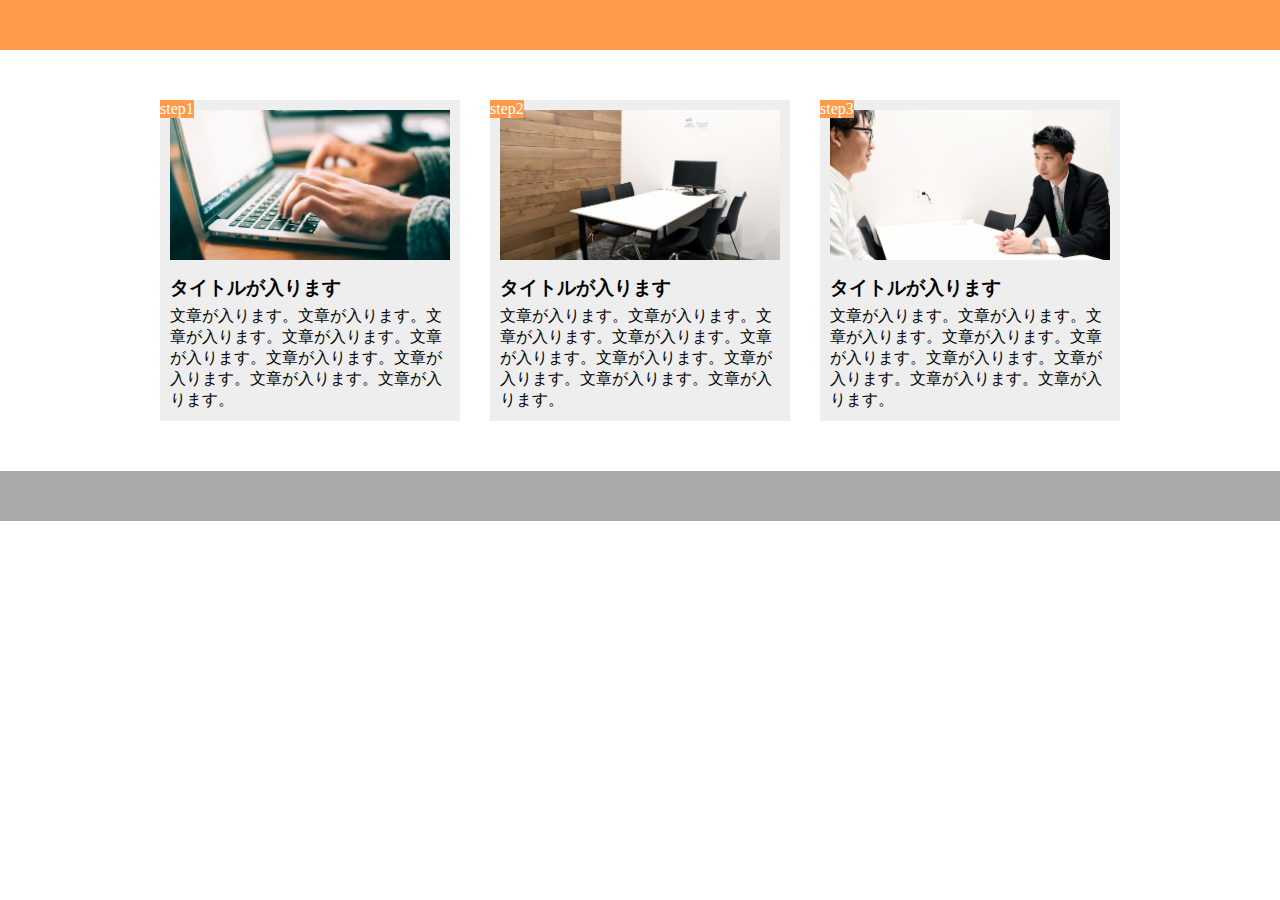
<file: chapter10/index_10.html>
<!DOCTYPE html>
<!DOCTYPE html>
<html>
<head>
	<meta charset="utf-8">
	<meta name="viewport" content="width=device-width">
	<link rel="stylesheet" type="text/css" href="style_10.css">
	<title>EXERCISE10</title>
</head>
<body>
	<header></header>

	<main class="clearfix">
		<div class="item">
			<div class="item-step">step1</div>
			<div class="item-img1"></div>
			<div class="item-txt">
				<h3>タイトルが入ります</h3>
				<p>文章が入ります。文章が入ります。文章が入ります。文章が入ります。文章が入ります。文章が入ります。文章が入ります。文章が入ります。文章が入ります。</p>
			</div>
		</div>
		<div class="item">
			<div class="item-step">step2</div>
			<div class="item-img2"></div>
			<div class="item-txt">
				<h3>タイトルが入ります</h3>
				<p>文章が入ります。文章が入ります。文章が入ります。文章が入ります。文章が入ります。文章が入ります。文章が入ります。文章が入ります。文章が入ります。</p>
			</div>
		</div>
		<div class="item">
			<div class="item-step">step3</div>
			<div class="item-img3"></div>
			<div class="item-txt">
				<h3>タイトルが入ります</h3>
				<p>文章が入ります。文章が入ります。文章が入ります。文章が入ります。文章が入ります。文章が入ります。文章が入ります。文章が入ります。文章が入ります。</p>
			</div>
		</div>
	</main>
	
	<footer></footer>
</body>
</html>
</file>
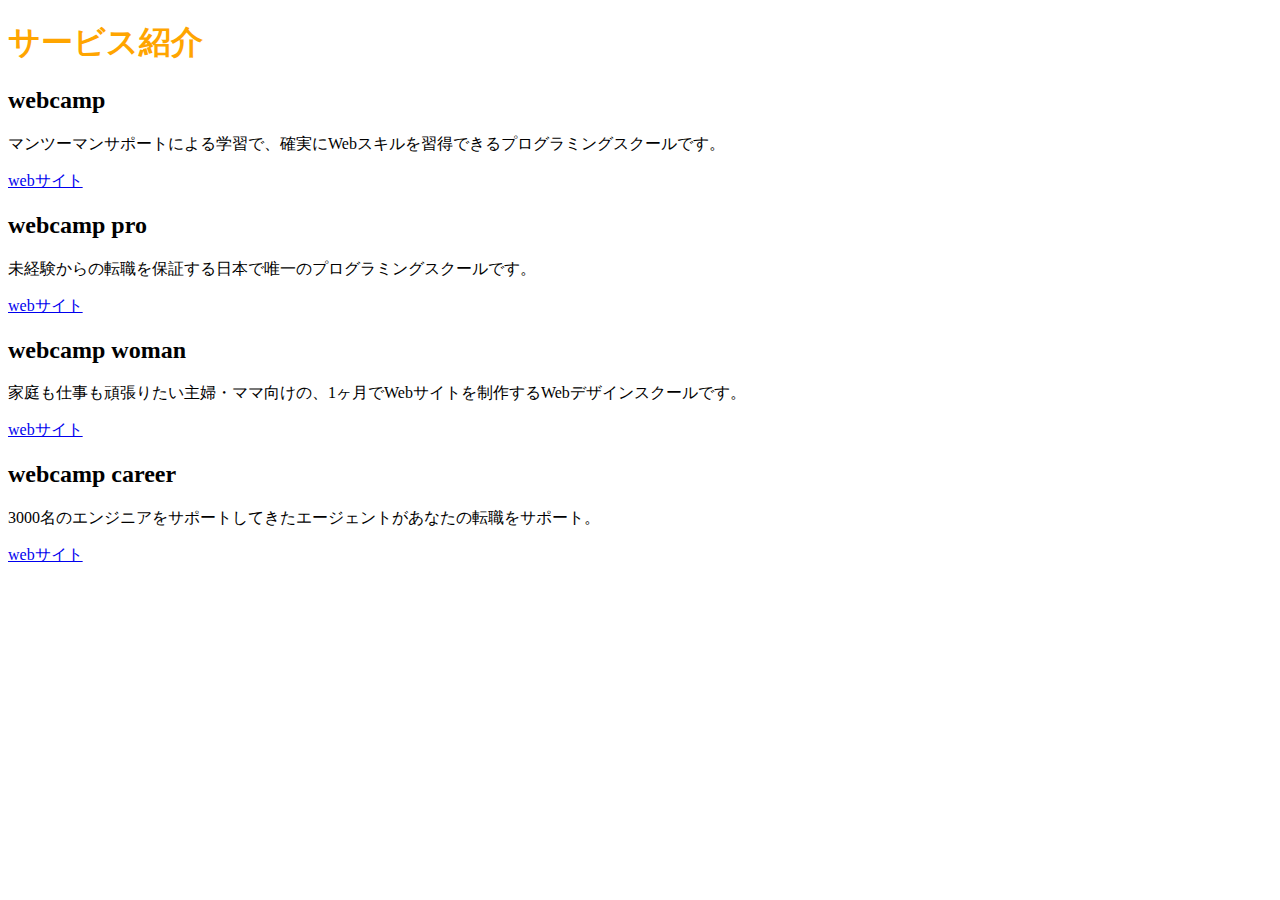
<file: chapter2/exercise2.html>
<!DOCTYPE html>
<!DOCTYPE html>
<html>
<head>
	<meta charset="utf-8">
	<title>chapter2_exercise</title>
	<link rel="stylesheet" type="text/css" href="exercise2_style.css">
</head>
<body>
	<h1>サービス紹介</h1>
	<h2>webcamp</h2>
	<p>マンツーマンサポートによる学習で、確実にWebスキルを習得できるプログラミングスクールです。
	</p>
	<a href="https://web-camp.io/">webサイト</a>

	<h2>webcamp pro</h2>
	<p>未経験からの転職を保証する日本で唯一のプログラミングスクールです。</p>
	<a href="https://web-camp.io/career/">webサイト</a>

	<h2>webcamp woman</h2>
	<p>家庭も仕事も頑張りたい主婦・ママ向けの、1ヶ月でWebサイトを制作するWebデザインスクールです。</p>
	<a href="https://web-camp.io/magazine/">webサイト</a>

	<h2>webcamp career</h2>
	<p>3000名のエンジニアをサポートしてきたエージェントがあなたの転職をサポート。</p>
	<a href="https://infratop.jp/service/">webサイト</a>
	

</body>
</html>
</file>
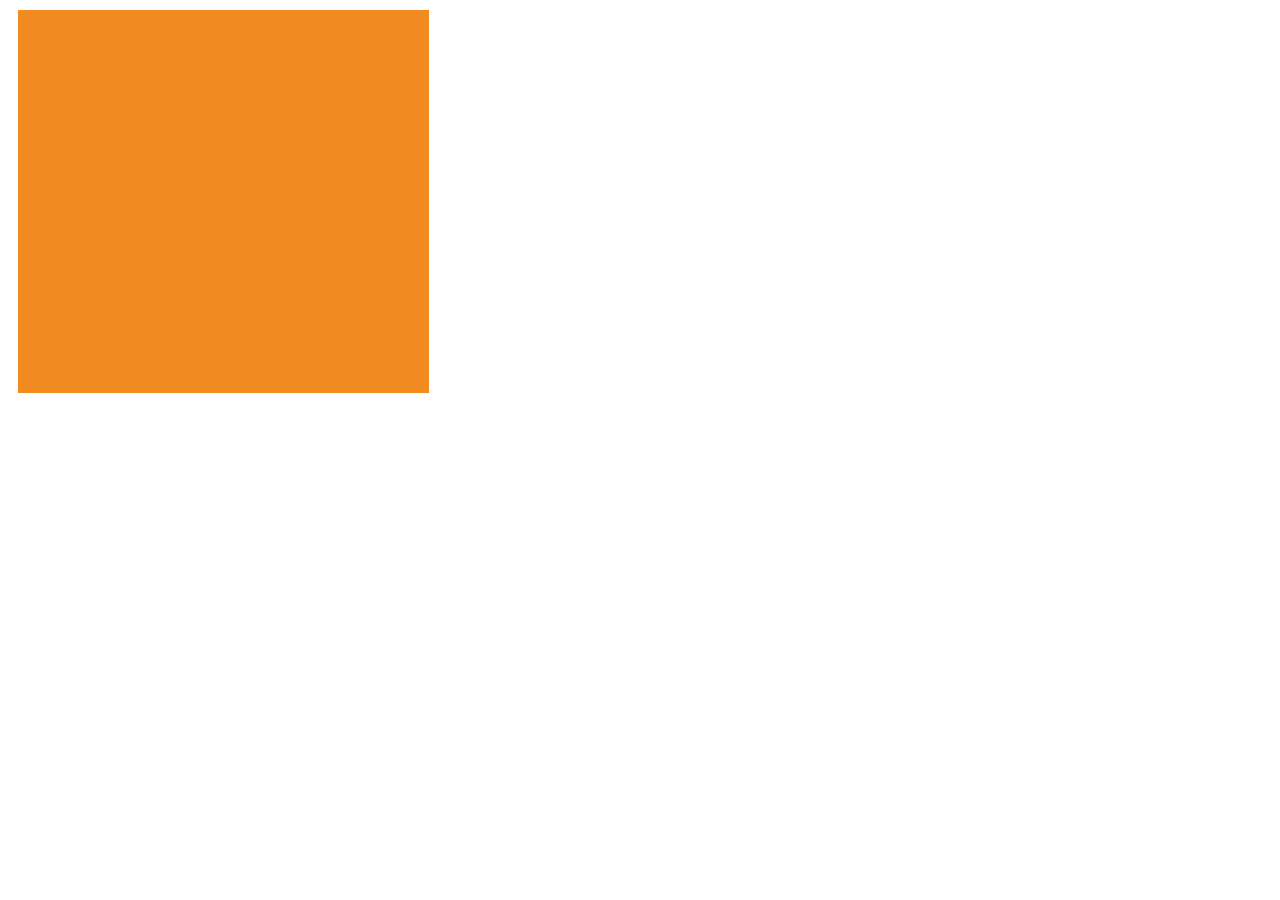
<file: chapter3/box.html>
<!DOCTYPE html>
<!DOCTYPE html>
<html>
<head>
	<meta charset="utf-8">
	<!-- CSSファイルの読み込み -->
	<link rel="stylesheet" type="text/css" href="box.css">
	<title>BOX</title>
</head>
<body>
	<!-- box1用のdiv -->
	<div class="box1">
		<div class=""></div>
	</div>
</body>
</html>
</file>
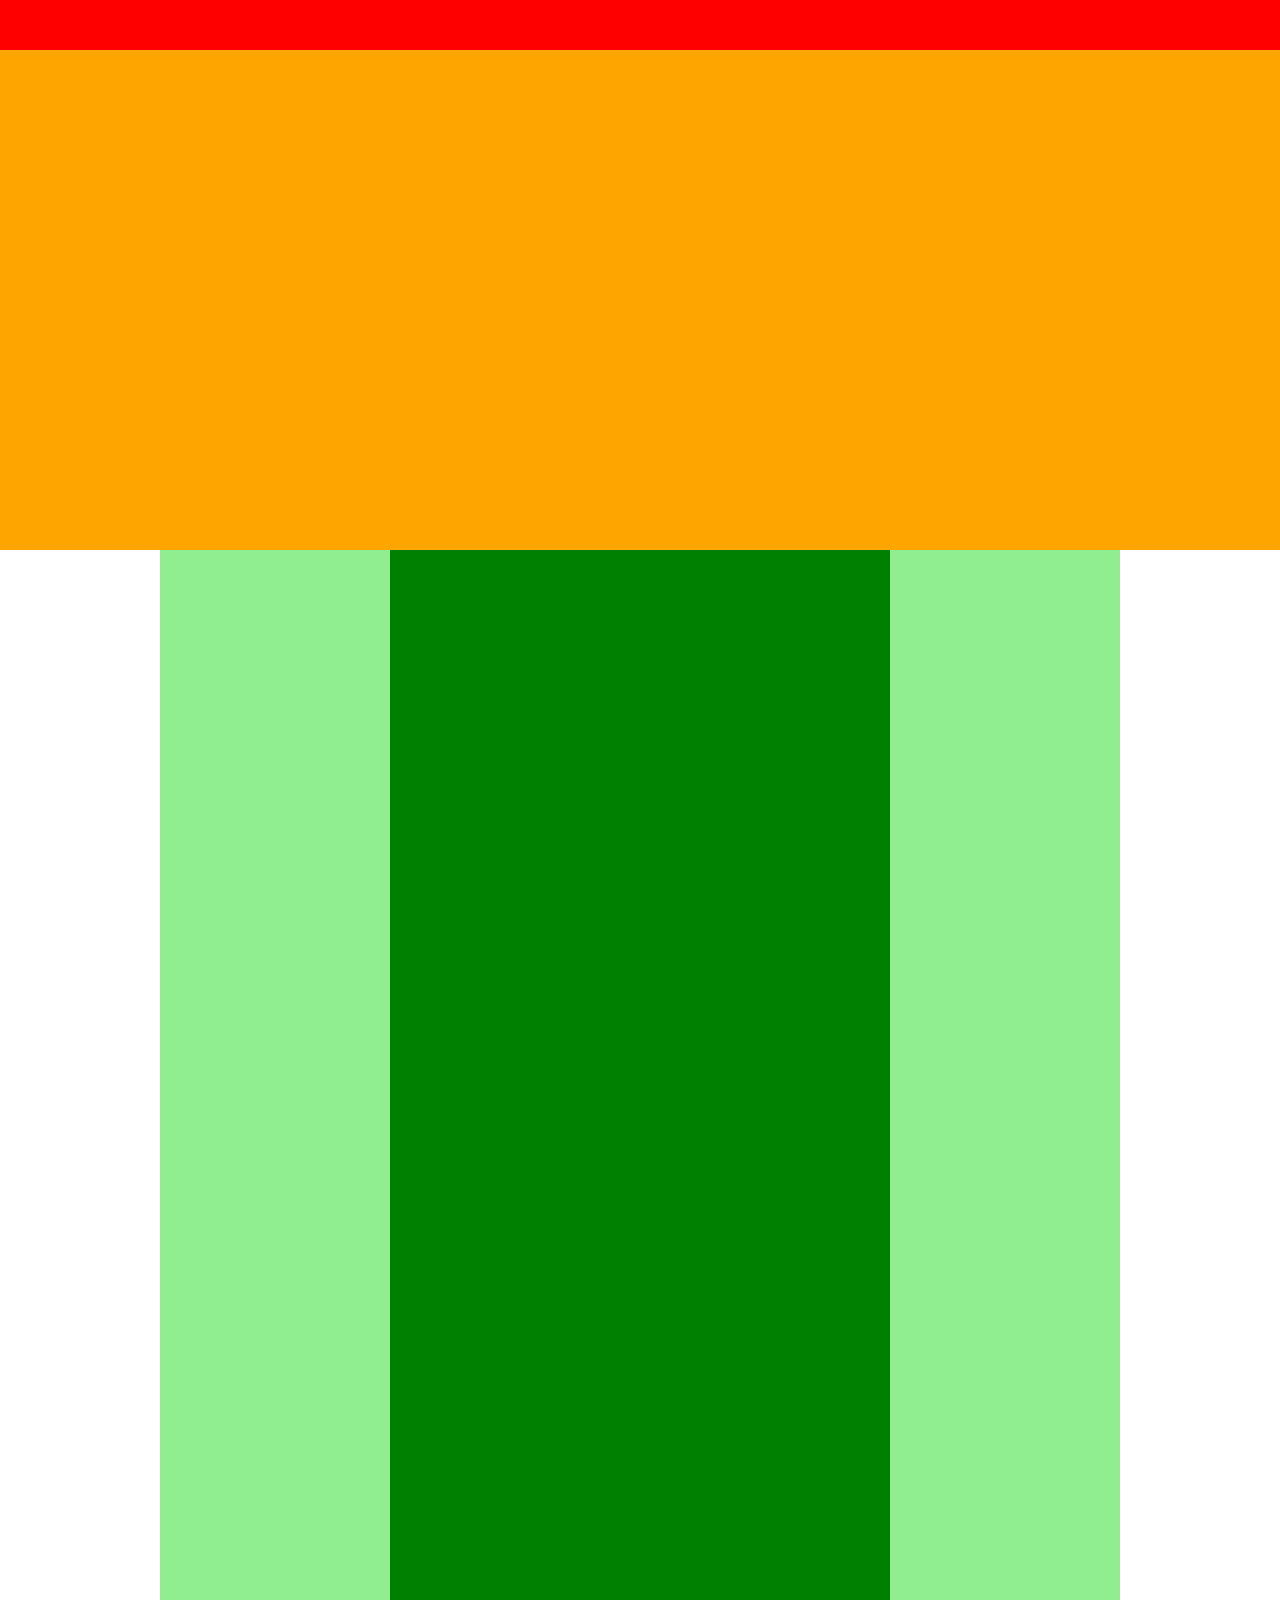
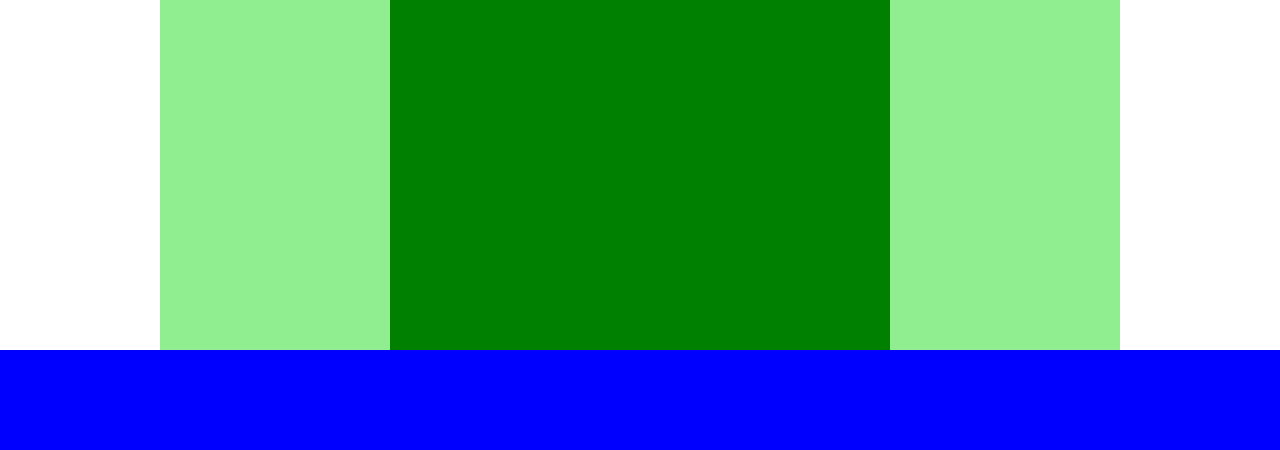
<file: chapter4/exercise4.html>
<!DOCTYPE html>
<!DOCTYPE html>
<html>
<head>
	<meta charset="utf-8">
	<link rel="stylesheet" href="exercise4_style.css">
	<title>EXERCISE4</title>
</head>
<body>
	<!-- header -->
	<div class="header"></div>

	<!-- main-visual -->
	<div class="main-visual"></div>

	<!-- main -->
	<div class="main clearfix">
		<div class="main-left"></div>
		<div class="main-middle"></div>
	    <div class="main-right"></div>
	</div>
	
	<!-- footer -->
	<div class="footer"></div>
</body>
</html>
</file>
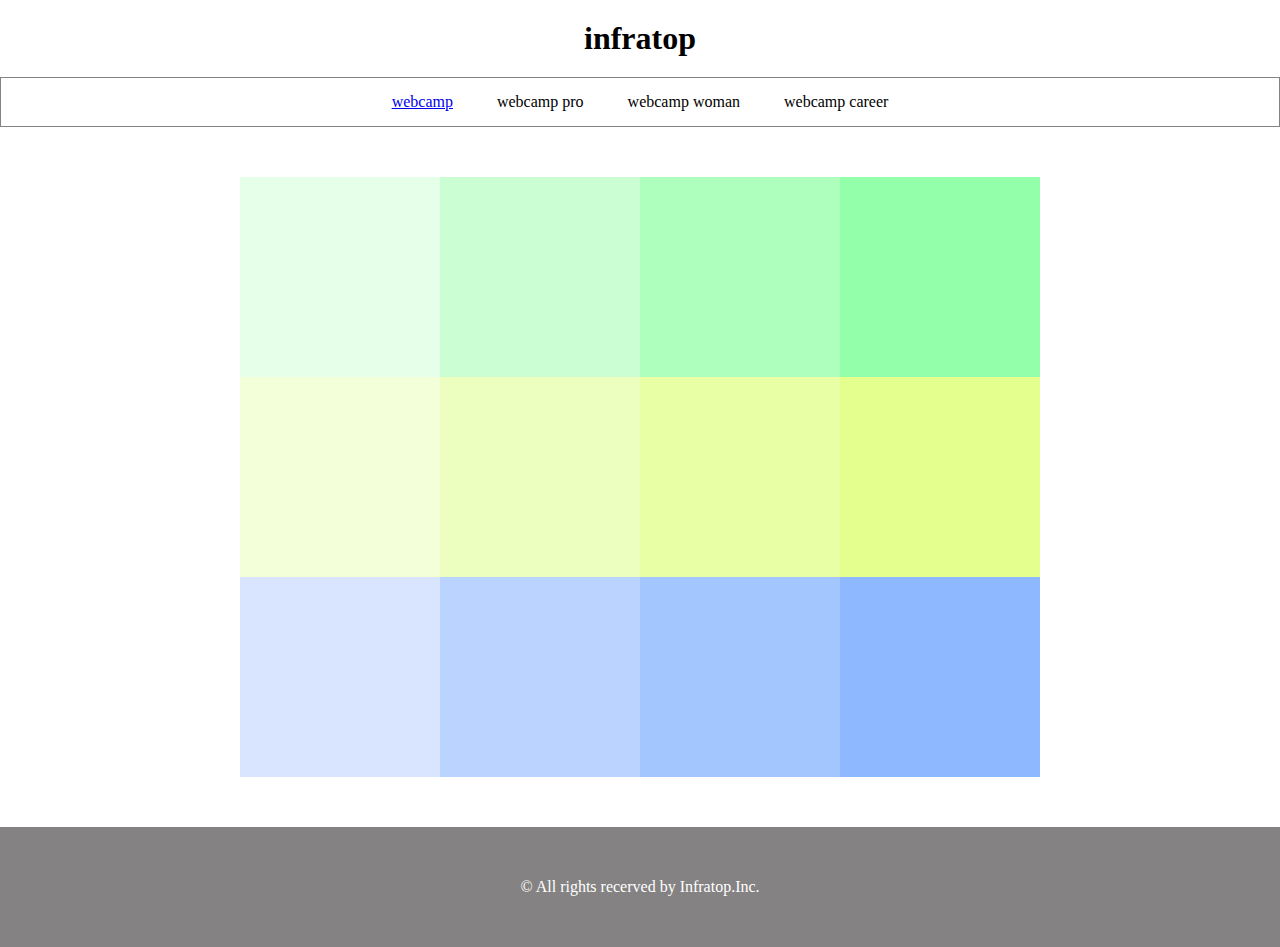
<file: chapter5/exercise5.html>
<!DOCTYPE html>
<!DOCTYPE html>
<html>
<head>
	<meta charset="utf-8">
	<link rel="stylesheet" href="exercise5_style.css">
	<title>EXERCISE5</title>
</head>
<body>
	<header>
		<h1>infratop</h1>
	</header>
	<nav>
		<ul class="nav-list">
			<li class="nav-item">
				<a href="index.html">webcamp</a>
			</li>
			<li class="nav-item">webcamp pro</li>
			<li class="nav-item">webcamp woman</li>
			<li class="nav-item">webcamp career</li>
		</ul>
	</nav>

	<!-- main -->
	<div class="main clearfix">
		<div class="green">
			<div class="g1"></div>
			<div class="g2"></div>
			<div class="g3"></div>
			<div class="g4"></div>
		</div>
		<div class="yello">
			<div class="y1"></div>
			<div class="y2"></div>
			<div class="y3"></div>
			<div class="y4"></div>
		</div>
		<div class="blue">
			<div class="b1"></div>
			<div class="b2"></div>
			<div class="b3"></div>
			<div class="b4"></div>
		</div>
	</div>
	<footer>
		<p class="footer-text">© All rights recerved by Infratop.Inc.</p>
	</footer>
</body>
</html>
</file>
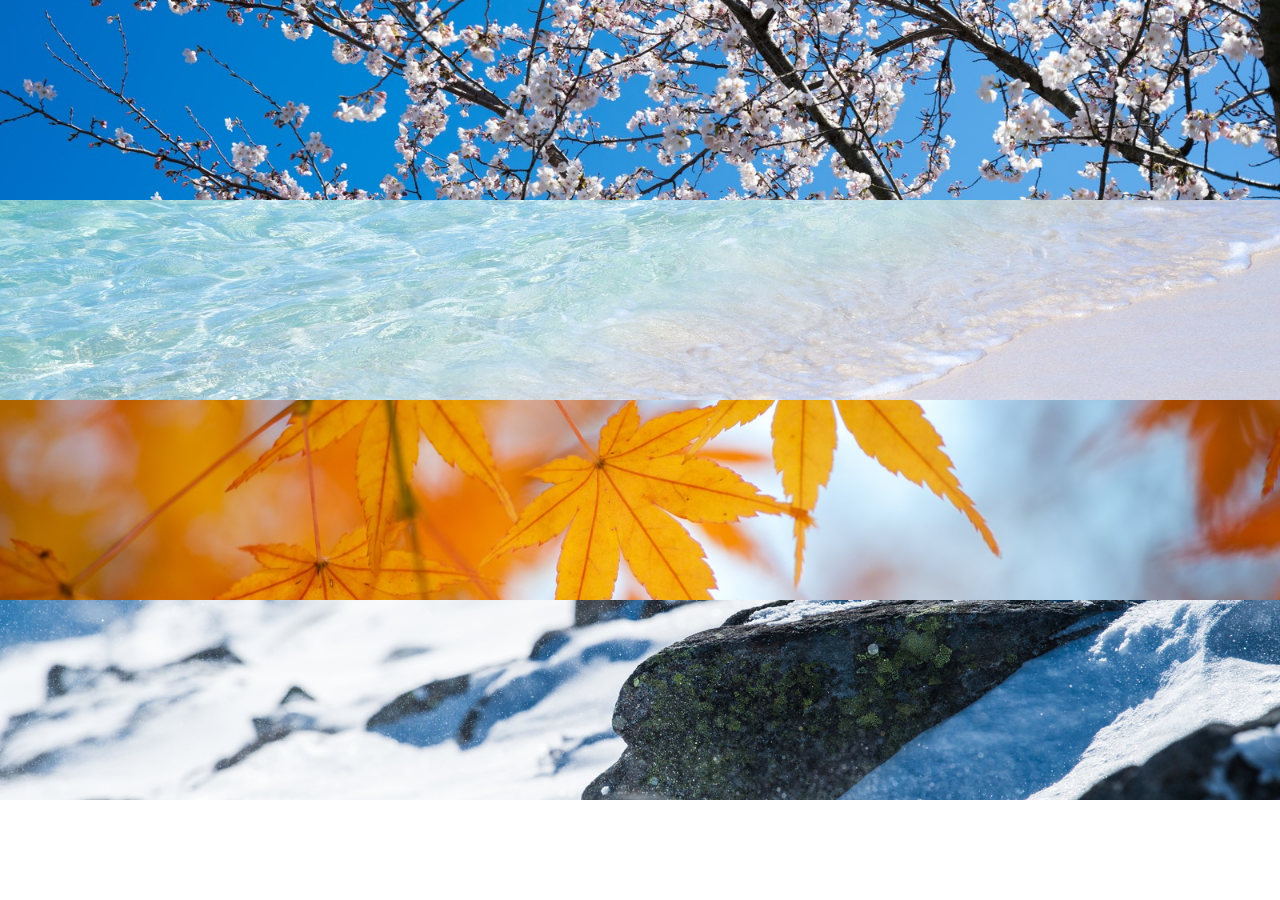
<file: chapter6/exercise6.html>
<!DOCTYPE html>
<!DOCTYPE html>
<html>
<head>
	<meta charset="utf-8">
	<link rel="stylesheet" href="exercise6_style.css">
	<title>EXERCISE6</title>
</head>
<body>
	<div class="sakura"></div>
	<div class="umi"></div>
	<div class="momiji"></div>
	<div class="yuki"></div>
</body>
</html>
</file>
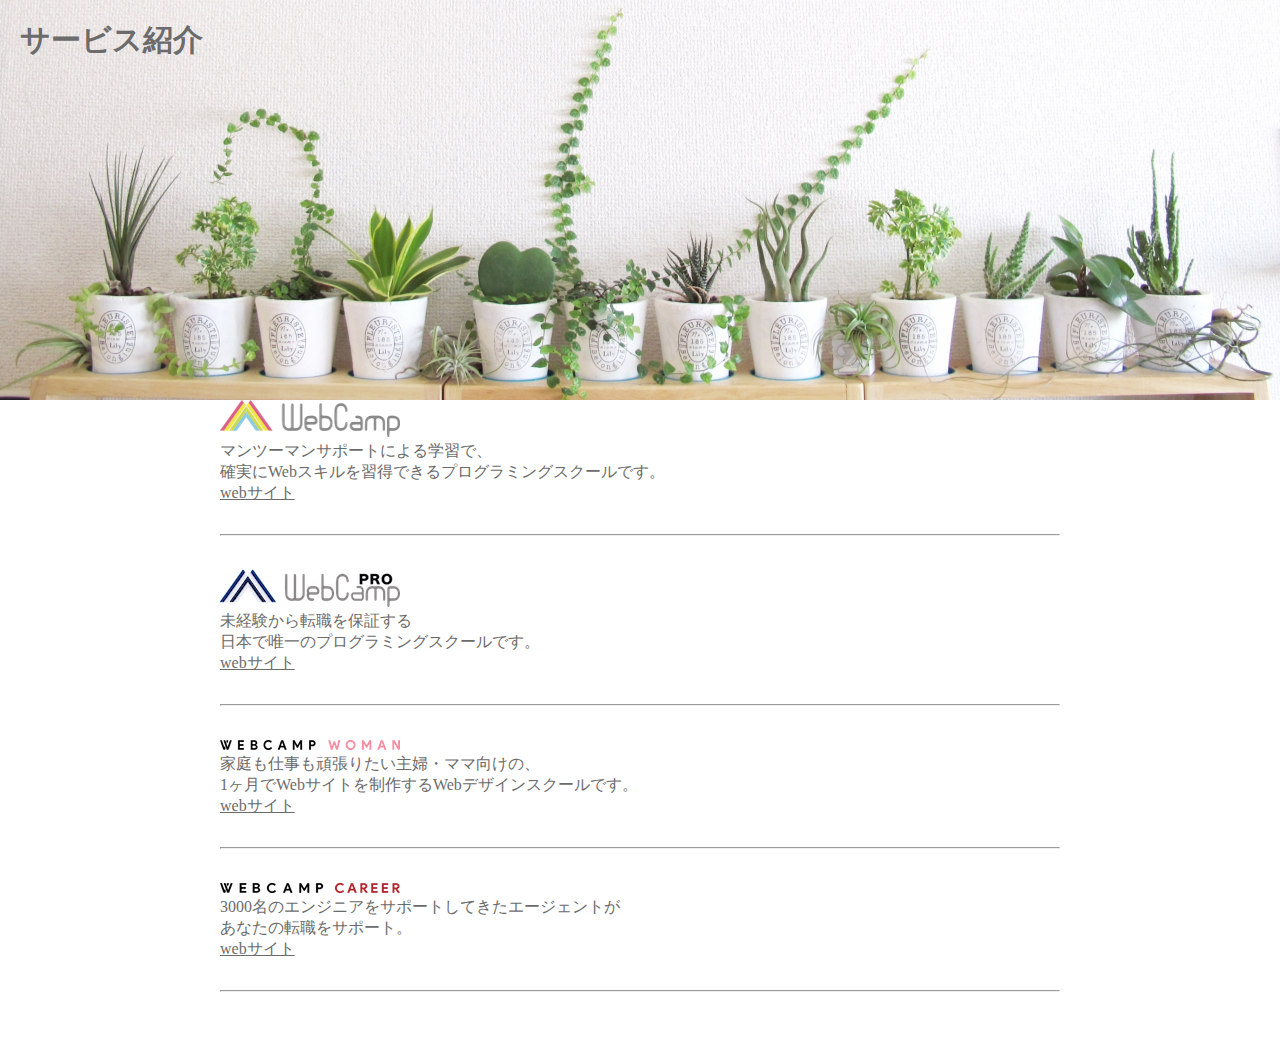
<file: chapter7/exercise7.html>
<!DOCTYPE html>
<html>
<head>
	<meta charset="utf-8">
	<link rel="stylesheet" href="exercise7_style.css">
	<title>EXERCISE7</title>
</head>
<body>
	<!-- main-visual -->
	<div class="main-visual">
		<div class="main-visual-text">サービス紹介</div>
	</div>

	<!-- main -->
	<main>
		<div class="item">
			<img class="item-image" src="img/wc-logo.png">
			<p>マンツーマンサポートによる学習で、<br>
			確実にWebスキルを習得できるプログラミングスクールです。</p>
			<a href="../chapter6/exercise6.html">webサイト</a>
			<hr class="hr-middle">
		</div>
		<div class="item">
			<img class="item-image" src="img/wcp-logo.png">
			<p>未経験から転職を保証する<br>
			日本で唯一のプログラミングスクールです。</p>
			<a href="../chapter5/exercise5.html">webサイト</a>
			<hr class="hr-middle">
		</div>
		<div class="item">
			<img class="item-image" src="img/wcw-logo.png">
			<p>家庭も仕事も頑張りたい主婦・ママ向けの、<br>				1ヶ月でWebサイトを制作するWebデザインスクールです。</p>
			<a href="../chapter4/exercise4.html">webサイト</a>
			<hr class="hr-middle">
		</div>
		<div class="item">
			<img class="item-image" src="img/wcc-logo.png">
			<p>3000名のエンジニアをサポートしてきたエージェントが<br>
			あなたの転職をサポート。</p>
			<a href="../chapter3/exercise3.html">webサイト</a>
			<hr class="hr-bottom">
		</div>
	</main>
</body>
</html>
</file>
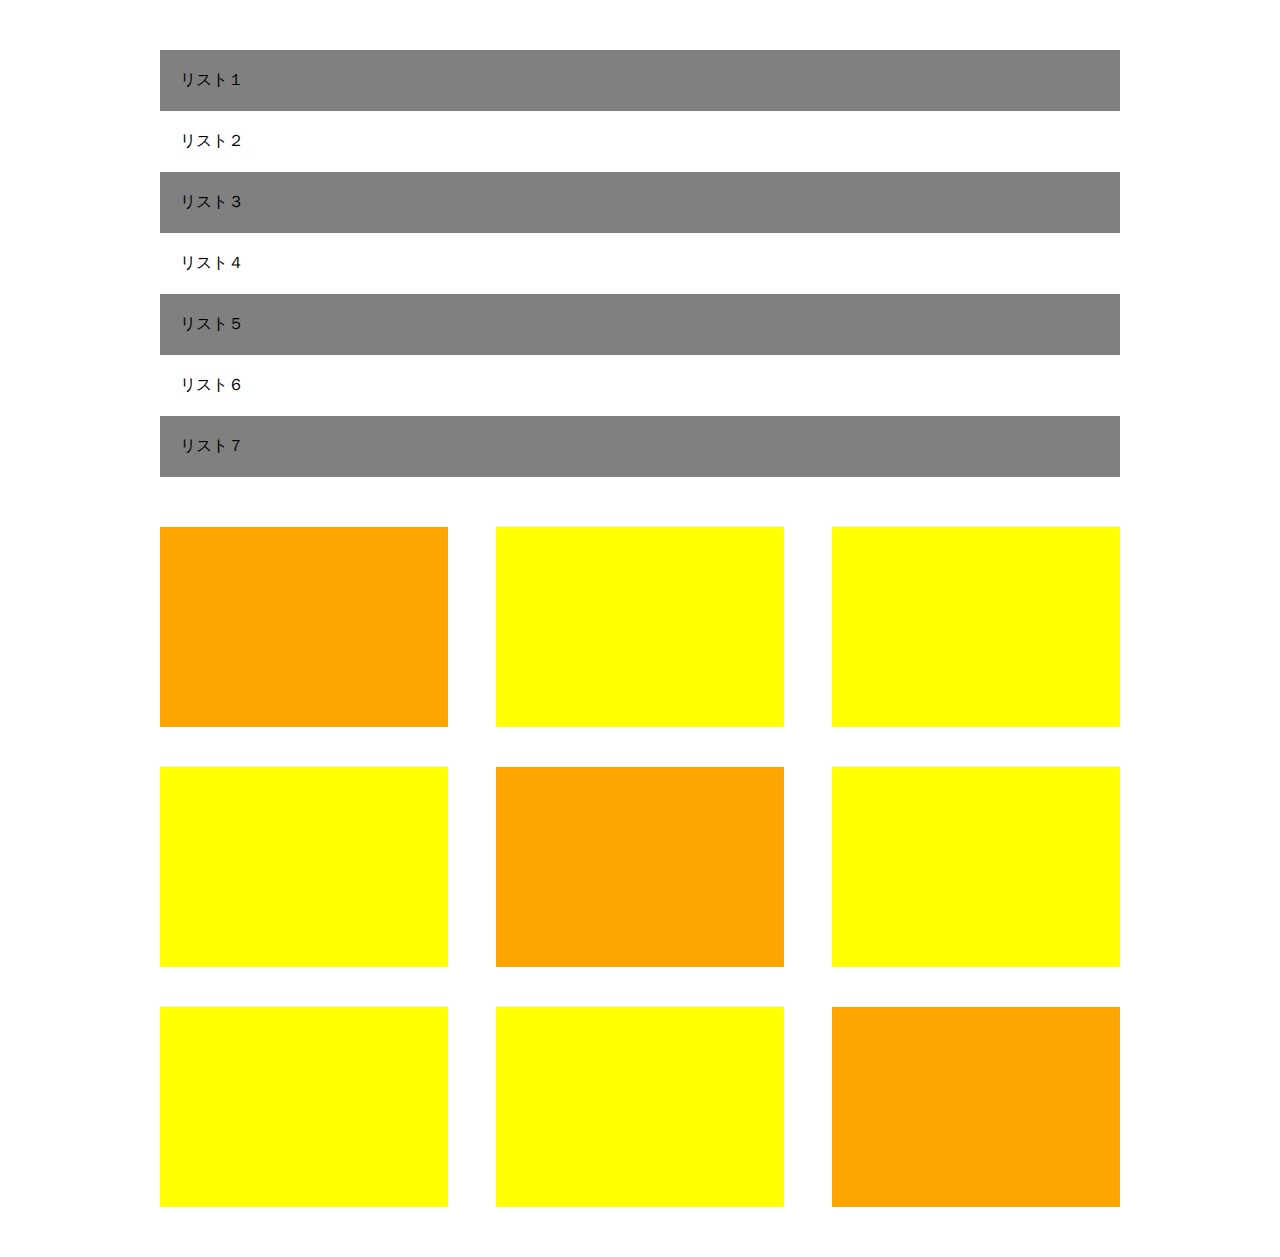
<file: chapter8/exercise8.html>
<!DOCTYPE html>
<!DOCTYPE html>
<html>
<head>
	<meta charset="utf-8">
	<link rel="stylesheet" href="exercise8_style.css">
	<title>EXERCISE8</title>
</head>
<body>
	<main>
		<ul class="list">
			<li class="list-item">リスト１</li>
			<li class="list-item">リスト２</li>
			<li class="list-item">リスト３</li>
			<li class="list-item">リスト４</li>
			<li class="list-item">リスト５</li>
			<li class="list-item">リスト６</li>
			<li class="list-item">リスト７</li>
		</ul>

		<div class="box clearfix">
			<div class="box-item"></div>
			<div class="box-item"></div>
			<div class="box-item"></div>
			<div class="box-item"></div>
			<div class="box-item"></div>
			<div class="box-item"></div>
			<div class="box-item"></div>
			<div class="box-item"></div>
            <div class="box-item"></div>
		</div>
	</main>

</body>
</html>
</file>
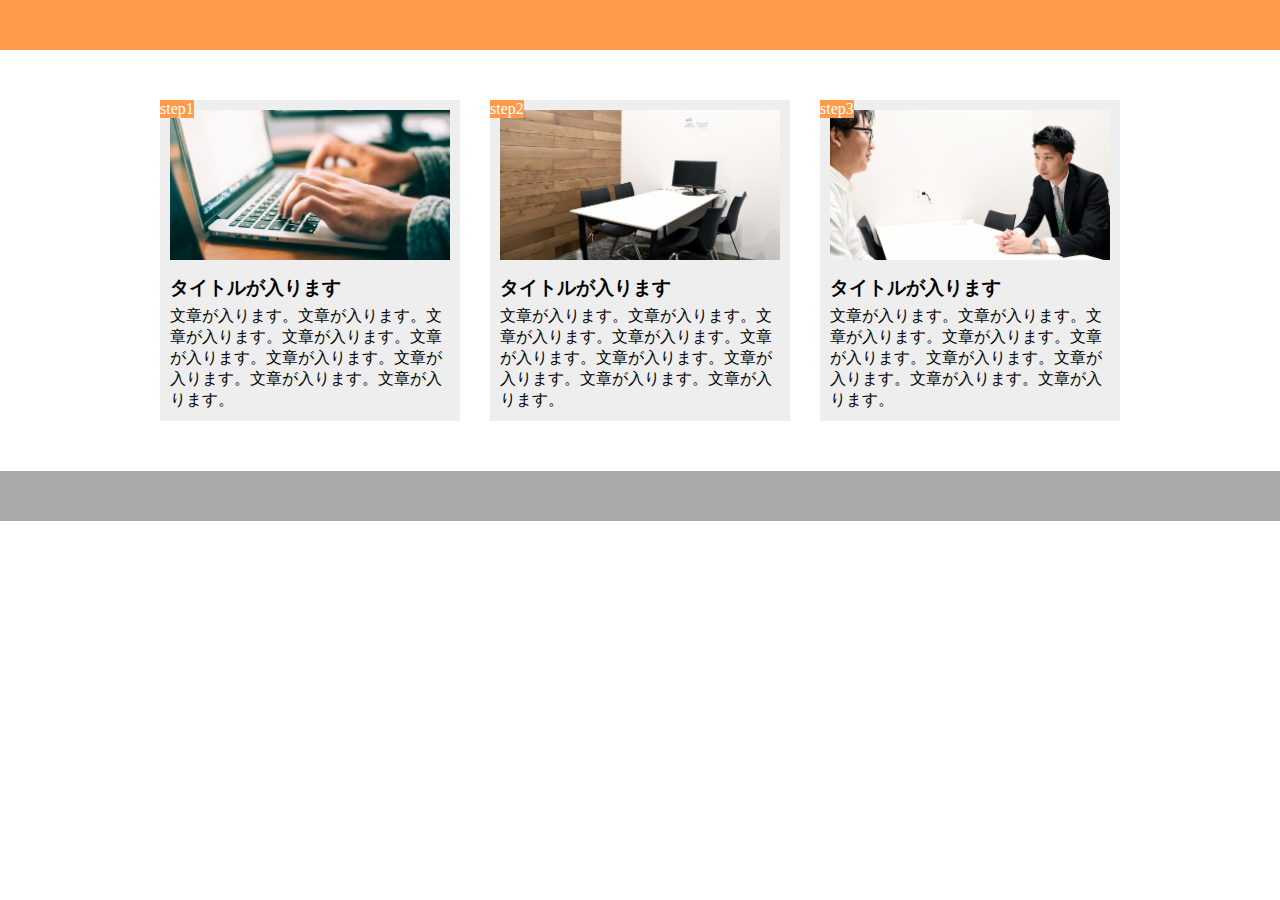
<file: chapter9/exercise9.html>
<!DOCTYPE html>
<!DOCTYPE html>
<html>
<head>
	<meta charset="utf-8">
	<link rel="stylesheet" type="text/css" href="exercise9_style.css">
	<title>EXERCISE9</title>
</head>
<body>
	<header></header>
	<main class="clearfix">
		<div class="item">
			<div class="item-step">step1</div>
			<div class="item-img1"></div>
			<div class="item-txt">
				<h3>タイトルが入ります</h3>
				<p>文章が入ります。文章が入ります。文章が入ります。文章が入ります。文章が入ります。文章が入ります。文章が入ります。文章が入ります。文章が入ります。</p>
			</div>
		</div>
		<div class="item">
			<div class="item-step">step2</div>
			<div class="item-img2"></div>
			<div class="item-txt">
				<h3>タイトルが入ります</h3>
				<p>文章が入ります。文章が入ります。文章が入ります。文章が入ります。文章が入ります。文章が入ります。文章が入ります。文章が入ります。文章が入ります。</p>
			</div>
		</div>
		<div class="item">
			<div class="item-step">step3</div>
			<div class="item-img3"></div>
			<div class="item-txt">
				<h3>タイトルが入ります</h3>
				<p>文章が入ります。文章が入ります。文章が入ります。文章が入ります。文章が入ります。文章が入ります。文章が入ります。文章が入ります。文章が入ります。</p>
			</div>
		</div>
	</main>
	<footer></footer>
</body>
</html>
</file>
<file: chapter10/style_10.css>
* {
	margin: 0;
	padding: 0;
	box-sizing: border-box;
}

.clearfix::after {
	content: "";
	display: block;
	clear: both;
}

header {
	width: 100%;
	height: 50px;
	background-color: #ff9a4b;
}

main {
	width: 960px;
	margin: 50px auto;
}
.item {
	float: left;
	position: relative;
	width: 300px;
	padding: 10px;
	background-color: #eeeeee;

}
.item-step {
	background-color: #ff9a4b;
	color: white;
	position: absolute;
	top: 0;
	left: 0;
}
.item:nth-child(2) {
	margin-right: 30px;
	margin-left: 30px;
}
.item-img1 {
	background-image: url(img/flow01.png);
	background-size: cover;
	background-position: bottom;
	height: 150px;
}
.item-img2 {
	background-image: url(img/flow02.png);
	background-size: cover;
	background-position: bottom;
	height: 150px;
}
.item-img3 {
	background-image: url(img/flow03.png);
	background-size: cover;
	background-position: bottom;
	height: 150px;
}
.item-txt h3 {
	margin: 15px 0 5px;
}

footer {
	width: 100%;
	height: 50px;
	background-color: #aaaaaa;
}


@media screen and (max-width: 768px) {
		main {
		width: 100%;
	}
	.item {
		float: none;
		width: 90%;
		margin-right: 5%;
		margin-left: 5%;

	}
	.item:nth-child(2) {
		margin: 20px 5%;
	}


}
</file>
<file: chapter2/exercise2_style.css>
h1 {
	color: orange;
}
</file>
<file: chapter3/box.css>
.box1 {
	width: 300px;
	height: 300px;
	background-color: #f28b22;
	margin: 10px 10px 22px 10px;
	padding: 50px 11px 33px 100px
}

.box2 {
	width: 100px;
	height: 100px;
	background-color: blue;
	border: 5px solid black;

}
</file>
<file: chapter4/exercise4_style.css>
* {
	margin: 0;
	padding: 0;
	box-sizing: border-box;
}
.clearfix::after {
	content: "";
	display: block;
	clear: both;
}
.header {
	width: 100%;
	height: 50px;
	background-color: red;
}
.main-visual {
	width: 100%;
	height: 500px;
	background-color: orange;
}
.main {
	width: 960px;
	background-color: gold;
	margin: 0 auto;
}
.main-middle {
	width: 500px;
	height: 1400px;
	background-color: green;
	float: left;
}
.main-left {
	width: 230px;
	height: 1400px;
	background-color: lightgreen;
	float: left;
}
.main-right {
	width: 230px;
	height: 1400px;
	background-color: lightgreen;
	float: left;
}
.footer {
	width: 100%;
	height: 100px;
	background-color: blue;
}
</file>
<file: chapter5/exercise5_style.css>
* {
	margin: 0;
	padding: 0;
	box-sizing: border-box;
}
.clearfix::after {
	content: "";
	display: block;
	clear: both;
}
header {
	width: 100%;
	padding: 20px 0;
	margin: 0 auto;
	text-align: center;
}


.nav-list {
	text-align: center;
	border: 1px solid;
	padding: 15px 0;
	margin: 0 auto;
	border-color: #848282;
}

.nav-item {
	list-style: none;
	display: inline-block;
	margin: 0px 20px;
}
.main {
	margin: 50px 0;
}
/* 緑のライン */
.green{
	width: 800px;
	height: 200px;
	margin: 0 auto;
}
.g1 {
	width: 200px;
	height: 200px;
	background-color: #e6ffe9;
	float: left;
}
.g2 {
	width: 200px;
	height: 200px;
	background-color: #cbffd3;
	float: left;
}
.g3 {
	width: 200px;
	height: 200px;
	background-color: #aeffbd;
	float: left;
}
.g4 {
	width: 200px;
	height: 200px;
	background-color: #93ffab;
	float: left;
}

/* 黄のライン */
.yello {
	width: 800px;
	height: 200px;
	margin: 0 auto;
}
.y1 {
	width: 200px;
	height: 200px;
	background-color: #f3ffd8;
	float: left;
}
.y2 {
	width: 200px;
	height: 200px;
	background-color: #edffbe;
	float: left;
}
.y3 {
	width: 200px;
	height: 200px;
	background-color: #e9ffa5;
	float: left;
}
.y4 {
	width: 200px;
	height: 200px;
	background-color: #e4ff8d;
	float: left;
}

/* 青のライン */
.blue{
	width: 800px;
	height: 200px;
	margin: 0 auto;
}
.b1 {
	width: 200px;
	height: 200px;
	background-color: #d9e5ff;
	float: left;
}
.b2 {
	width: 200px;
	height: 200px;
	background-color: #bad3ff;
	float: left;
}
.b3 {
	width: 200px;
	height: 200px;
	background-color: #a4c6ff;
	float: left;
}
.b4 {
	width: 200px;
	height: 200px;
	background-color: #8eb8ff;
	float: left;
}
footer {
	width: 100%;
	height: 120px;
	background-color: #848282;
	line-height: 120px;

}

.footer-text {
	color: #fff;
	text-align: center;
}
</file>
<file: chapter6/exercise6_style.css>
* {
	margin: 0;
	padding: 0;
	box-sizing: border-box;
}

.sakura {
	height: 200px;
	background-image: url(img/box1.jpg);
	background-size: cover;
	background-position: center;
}

.umi {
	height: 200px;
	background-image: url(img/box2.jpg);
	background-size: cover;
	background-position: center;
}

.momiji {
	height: 200px;
	background-image: url(img/box3.jpg);
	background-size: cover;
	background-position: center;
}

.yuki {
	height: 200px;
	background-image: url(img/box4.jpg);
	background-size: cover;
	background-position: center;
}
</file>
<file: chapter7/exercise7_style.css>
* {
	margin: 0;
	padding: 0;
	box-sizing: border-box;
	color: #6c6b6b;
}

.clearfix:after{
	content: "";
	display: block;
	clear: both;
}

.main-visual {
	width: 100%;
	height: 400px;
	background-image: url(img/mv.jpg);
	background-size: cover;
	background-position: bottom;
}
.main-visual-text {
	font-size: 30px;
	font-weight: bold;
	padding: 20px 0 0 20px;
}

main {
	width: 840px;
	margin: 0 auto;
}
.main-box {
	margin-top: 50px;
}

.hr-middle {
	width: 840px;
	margin: 30px 0;
}

.hr-bottom {
	width: 840px;
	margin: 30px 0 50px 0;
}
/* <hr>を使うのもありだが、border-bottomもつかえる
　　今回の場合
　　border-bottom: 1px solid #d1d1d1;
　　と設定することで線が引ける */
</file>
<file: chapter8/exercise8_style.css>
* {
	margin: 0;
	padding: 0;
	box-sizing: border-box;
}

.clearfix::after {
	content: "";
	display: block;
	clear: both;
}

.list {
	padding-top: 50px;
	width: 960px;
	margin: 0 auto;
}
.list-item {
	list-style: none;
	padding: 20px;

}
.list-item:nth-child(odd) {
	background-color: grey;
}

.box {
	width: 960px;
	margin: 50px auto;
}

.box-item {
	float: left;
	width: 30%;
	height: 200px;
	background-color: yellow;
}

.box-item:nth-child(4n-3) {
	background-color: orange;
}

.box-item:nth-child(3n-1) {
	margin: 0 5%;
}
.box-item:nth-child(4),
.box-item:nth-child(5),
.box-item:nth-child(6) {
	margin-top:40px;
	margin-bottom: 40px;
}
</file>
<file: chapter9/exercise9_style.css>
* {
	margin: 0;
	padding: 0;
	box-sizing: border-box;
}

.clearfix::after {
	content: "";
	display: block;
	clear: both;
}

/* paddingは内側余白　大きいクラスから内側のくらすとの余白を決める時
   marginは外側余白　小さいクラスから要素の外側の余白を決める時に設定
*/

header {
	width: 100%;
	height: 50px;
	background-color: #ff9a4b;
}

main {
	width: 960px;
	margin: 50px auto;
}

.item {
	float: left;
	position: relative;
	width: 300px;
	padding: 10px;
	background-color: #eeeeee;

}
.item-step {
	background-color: #ff9a4b;
	color: white;
	position: absolute;
	top: 0;
	left: 0;
}
.item:nth-child(2) {
	margin-right: 30px;
	margin-left: 30px;
}
.item-img1 {
	background-image: url(img/flow01.png);
	background-size: cover;
	background-position: bottom;
	height: 150px;
}
.item-img2 {
	background-image: url(img/flow02.png);
	background-size: cover;
	background-position: bottom;
	height: 150px;
}
.item-img3 {
	background-image: url(img/flow03.png);
	background-size: cover;
	background-position: bottom;
	height: 150px;
}
.item-txt h3 {
	margin: 15px 0 5px;
}

footer {
	width: 100%;
	height: 50px;
	background-color: #aaaaaa;
}
</file>
